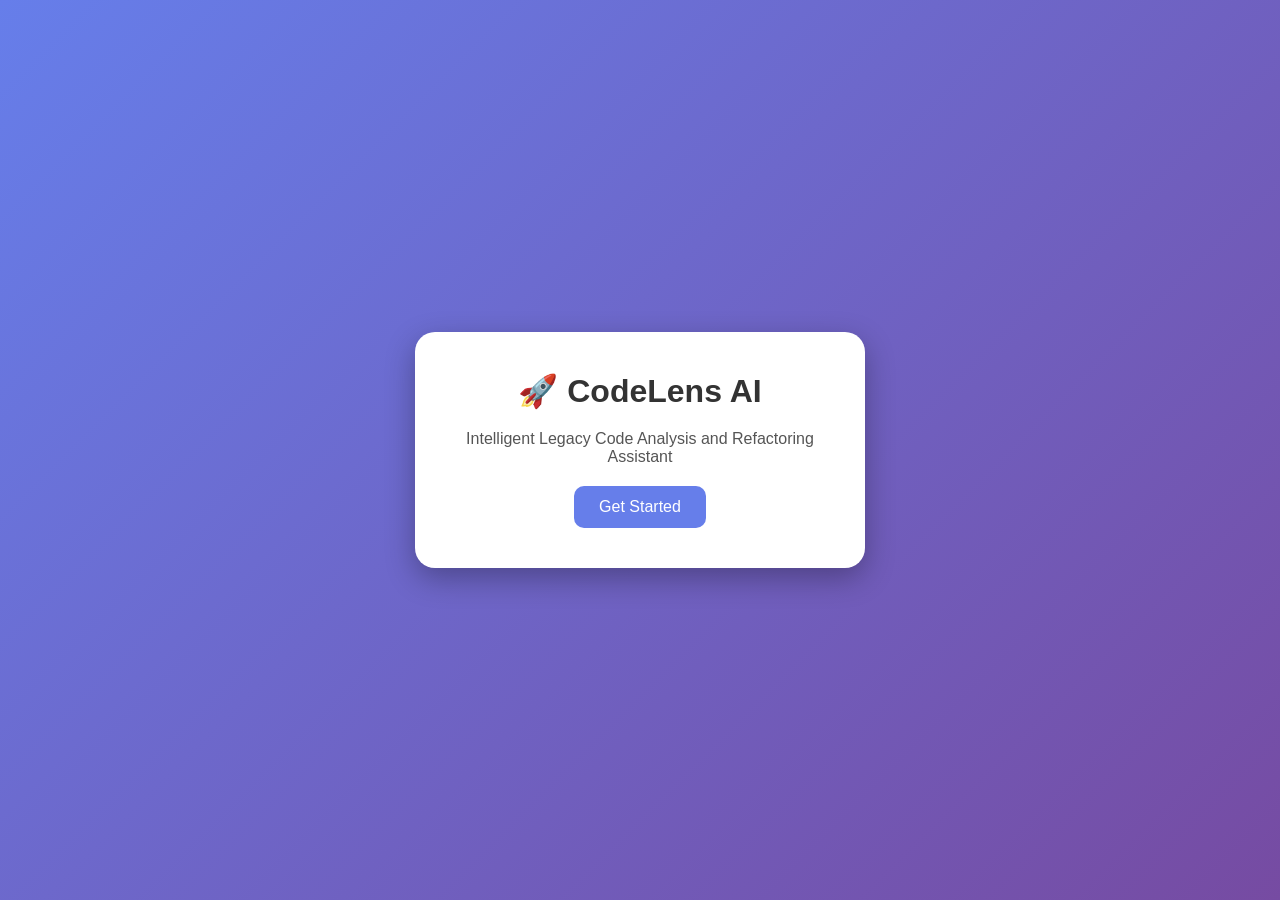
<file: frontend/index.html>
<!DOCTYPE html>
<html>
<head>
    <title>CodeLens AI</title>
    <link rel="stylesheet" href="style.css">
</head>
<body>

<div class="container">

    <h1>🚀 CodeLens AI</h1>

    <p>
        Intelligent Legacy Code Analysis and Refactoring Assistant
    </p>

    <a href="login.html">
        <button>Get Started</button>
    </a>

</div>

</body>
</html>
</file>
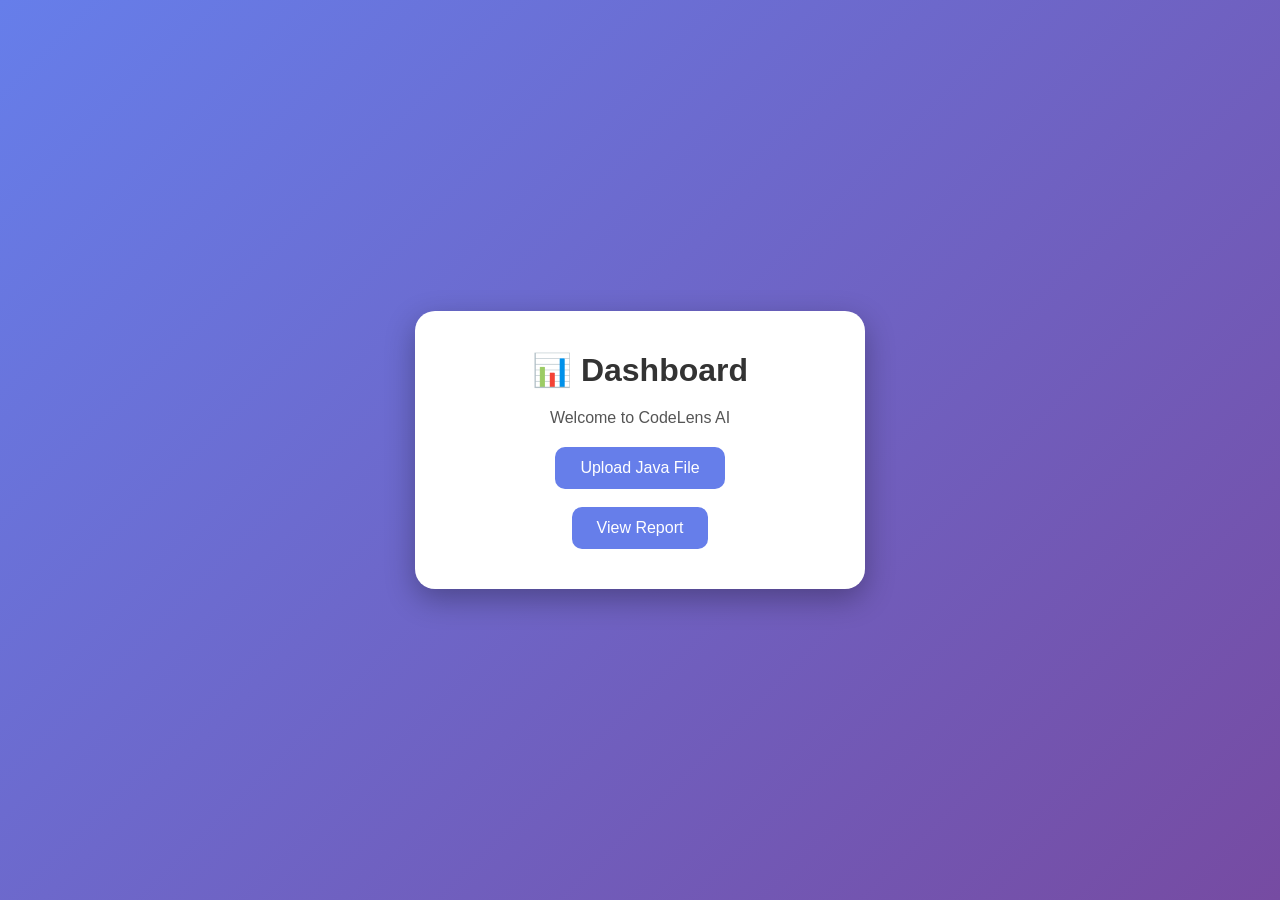
<file: frontend/dashboard.html>
<!DOCTYPE html>
<html>
<head>
    <title>Dashboard</title>
    <link rel="stylesheet" href="style.css">
</head>
<body>

<div class="container">

    <h1>📊 Dashboard</h1>

    <p>Welcome to CodeLens AI</p>

    <a href="upload.html">
        <button>Upload Java File</button>
    </a>

    <br><br>

    <a href="report.html">
        <button>View Report</button>
    </a>

</div>

</body>
</html>
</file>
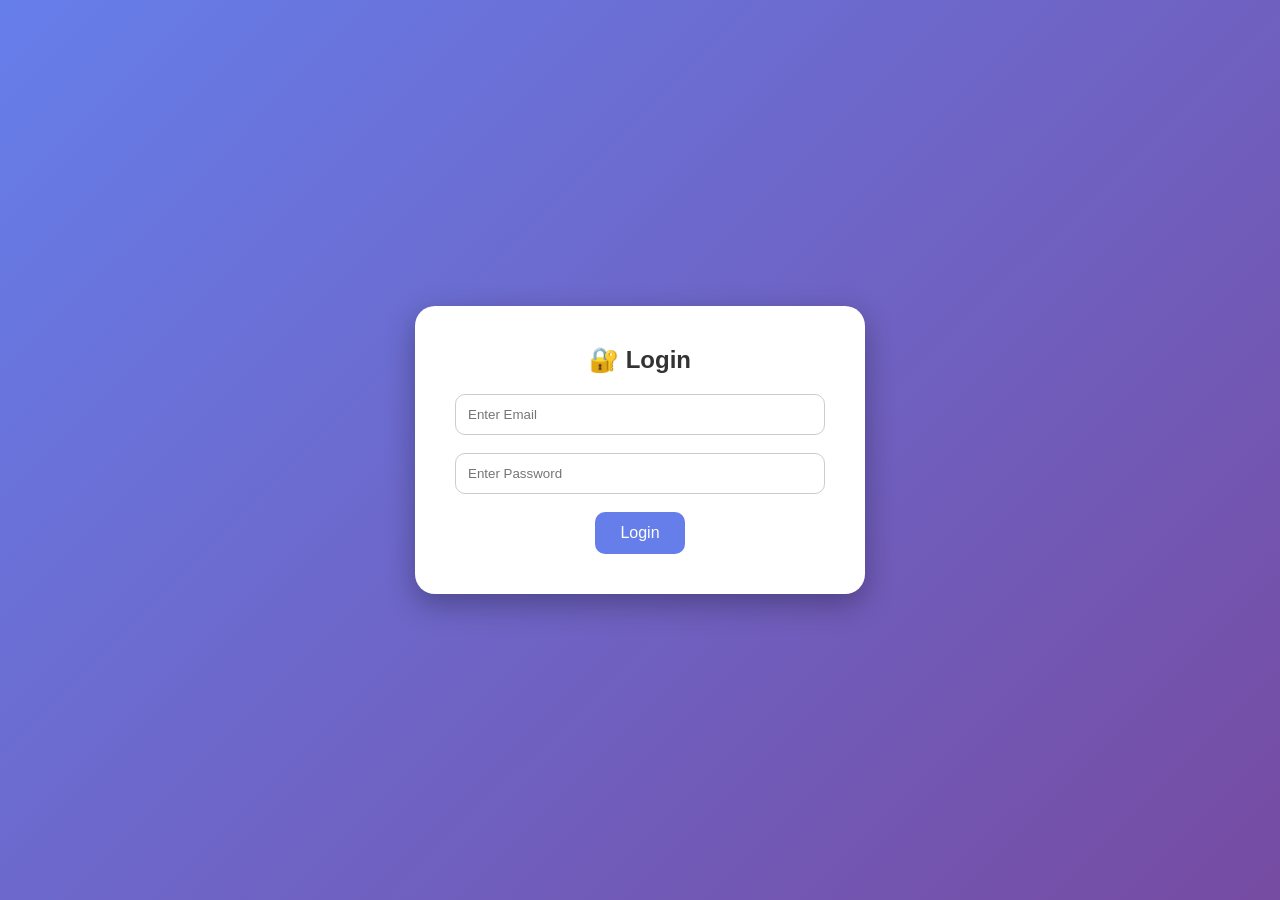
<file: frontend/login.html>
<!DOCTYPE html>
<html>
<head>
    <title>Login</title>
    <link rel="stylesheet" href="style.css">
</head>
<body>

<div class="container">

    <h2>🔐 Login</h2>

    <input type="email" placeholder="Enter Email">

    <br><br>

    <input type="password" placeholder="Enter Password">

    <br><br>

    <a href="dashboard.html">
        <button>Login</button>
    </a>

</div>

</body>
</html>
</file>
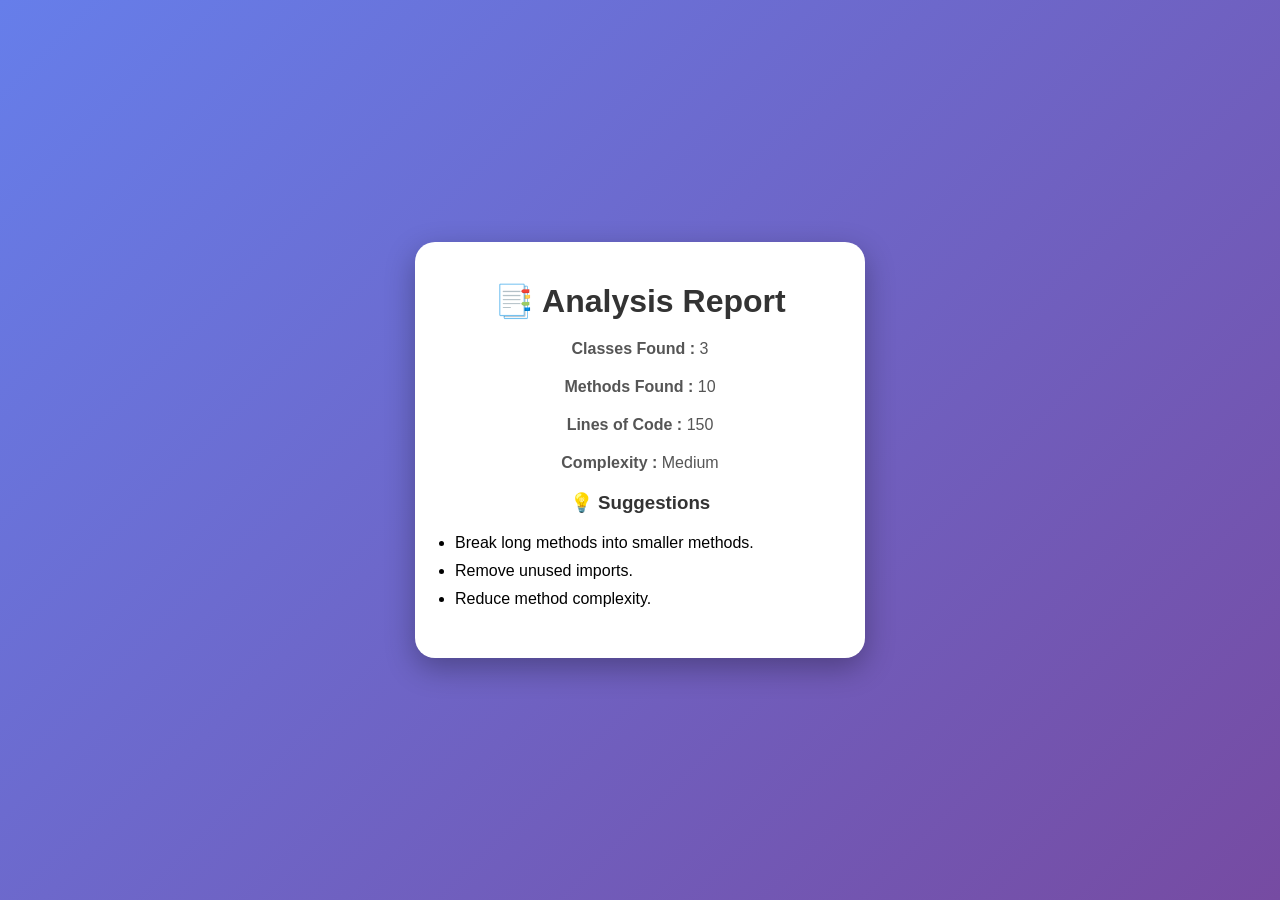
<file: frontend/report.html>
<!DOCTYPE html>
<html>
<head>
    <title>Report</title>
    <link rel="stylesheet" href="style.css">
</head>
<body>

<div class="container">

    <h1>📑 Analysis Report</h1>

    <p><b>Classes Found :</b> 3</p>

    <p><b>Methods Found :</b> 10</p>

    <p><b>Lines of Code :</b> 150</p>

    <p><b>Complexity :</b> Medium</p>

    <h3>💡 Suggestions</h3>

    <ul>
        <li>Break long methods into smaller methods.</li>
        <li>Remove unused imports.</li>
        <li>Reduce method complexity.</li>
    </ul>

</div>

</body>
</html>
</file>
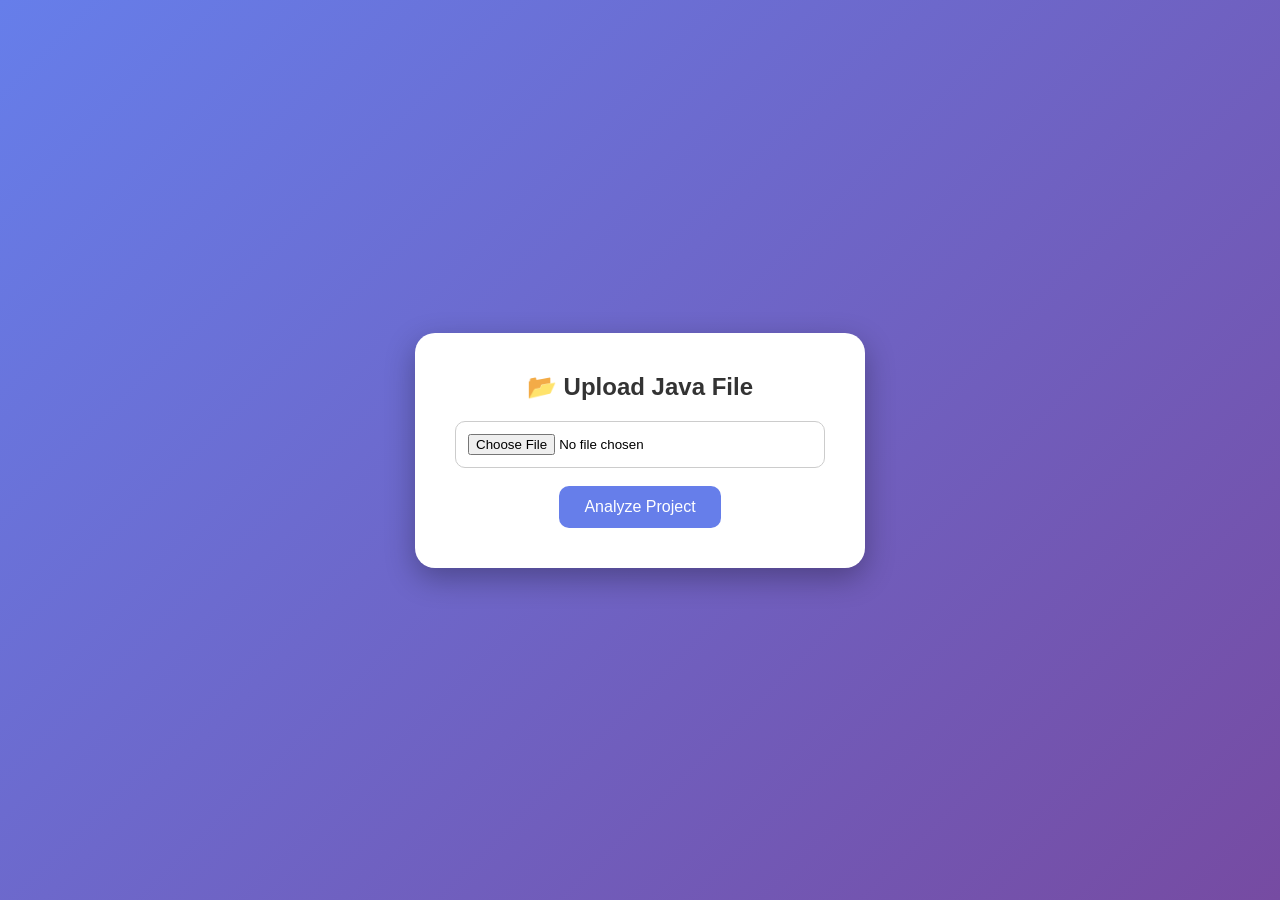
<file: frontend/upload.html>
<!DOCTYPE html>
<html>
<head>
    <title>Upload Java File</title>
    <link rel="stylesheet" href="style.css">
</head>
<body>

<div class="container">

    <h2>📂 Upload Java File</h2>

    <input type="file" id="javaFile">

    <br><br>

    <button onclick="analyzeFile()">
        Analyze Project
    </button>

</div>

<script src="script.js"></script>

</body>
</html>
</file>
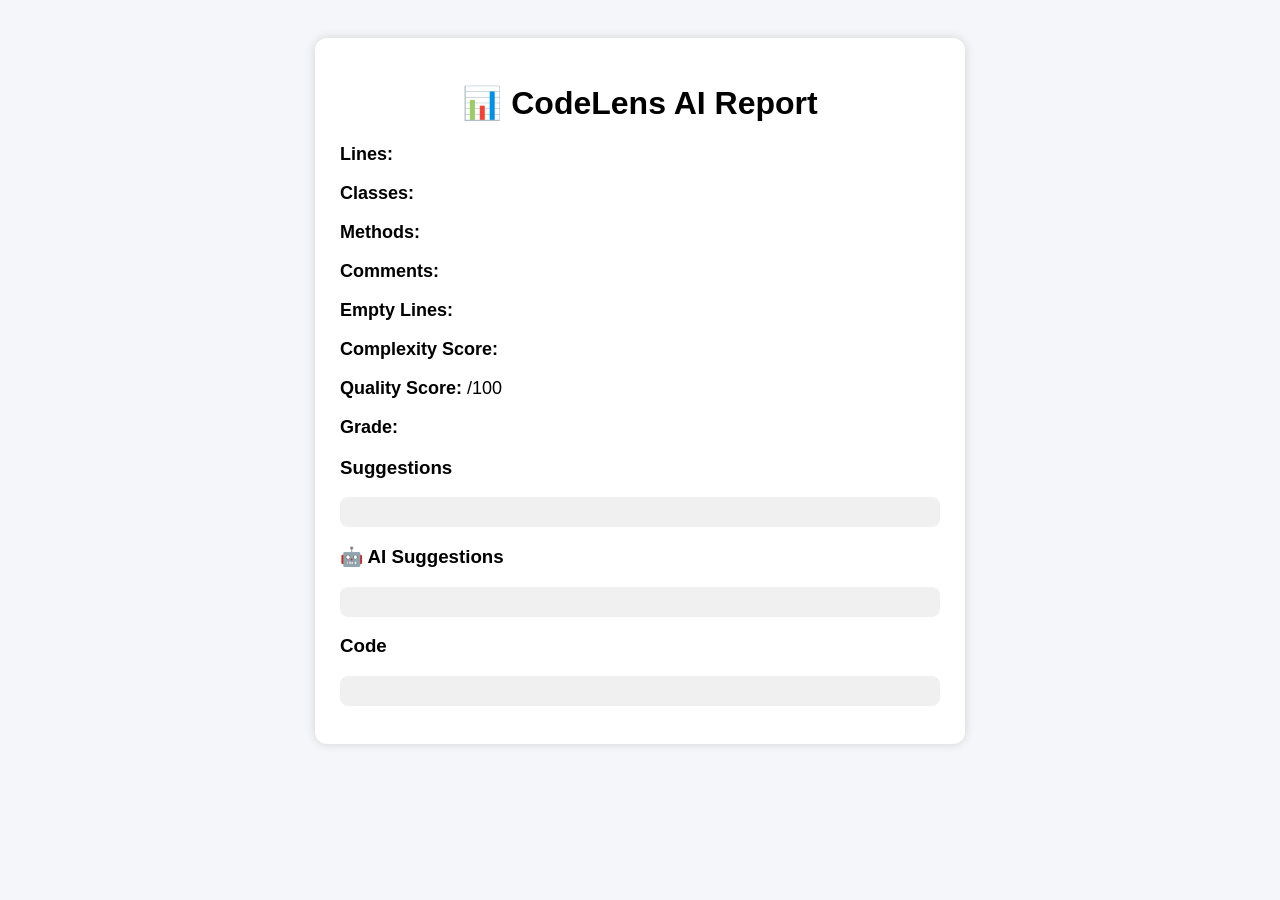
<file: backend/backend/src/main/resources/templates/report.html>
<!DOCTYPE html>
<html xmlns:th="http://www.thymeleaf.org">
<head>
    <title>CodeLens AI Report</title>
    <style>
        body {
            font-family: Arial, sans-serif;
            background-color: #f4f6f9;
            padding: 30px;
        }

        .card {
            background: white;
            width: 600px;
            margin: auto;
            padding: 25px;
            border-radius: 12px;
            box-shadow: 0px 0px 10px lightgray;
        }

        h1 {
            text-align: center;
        }

        p {
            font-size: 18px;
        }

        pre {
            background: #f0f0f0;
            padding: 15px;
            border-radius: 8px;
            overflow-x: auto;
        }
    </style>
</head>
<body>

<div class="card">
    <h1>📊 CodeLens AI Report</h1>

    <p><b>Lines:</b> <span th:text="${lines}"></span></p>
    <p><b>Classes:</b> <span th:text="${classes}"></span></p>
    <p><b>Methods:</b> <span th:text="${methods}"></span></p>
    <p><b>Comments:</b> <span th:text="${comments}"></span></p>
    <p><b>Empty Lines:</b> <span th:text="${emptyLines}"></span></p>
    <p><b>Complexity Score:</b> <span th:text="${complexity}"></span></p>
    <p><b>Quality Score:</b> <span th:text="${score}"></span>/100</p>
    <p><b>Grade:</b> <span th:text="${grade}"></span></p>

    <h3>Suggestions</h3>
    <pre th:text="${suggestion}"></pre>
    
    <h3>🤖 AI Suggestions</h3>
<pre th:text="${aiSuggestion}"></pre>

    <h3>Code</h3>
    <pre th:text="${content}"></pre>
</div>

</body>
</html>
</file>
<file: frontend/style.css>
*{
    margin:0;
    padding:0;
    box-sizing:border-box;
    font-family:'Segoe UI',sans-serif;
}

body{
    background:linear-gradient(135deg,#667eea,#764ba2);
    min-height:100vh;
    display:flex;
    justify-content:center;
    align-items:center;
}

.container{
    width:450px;
    background:white;
    padding:40px;
    border-radius:20px;
    text-align:center;
    box-shadow:0px 10px 30px rgba(0,0,0,0.3);
}

h1{
    color:#333;
    margin-bottom:20px;
}

h2{
    color:#333;
    margin-bottom:20px;
}

h3{
    color:#333;
    margin-top:20px;
    margin-bottom:20px;
}

p{
    color:#555;
    margin-bottom:20px;
}

input{
    width:100%;
    padding:12px;
    border:1px solid #ccc;
    border-radius:10px;
    outline:none;
}

input:focus{
    border:2px solid #667eea;
}

button{
    background:#667eea;
    color:white;
    border:none;
    padding:12px 25px;
    border-radius:10px;
    cursor:pointer;
    font-size:16px;
    transition:0.3s;
}

button:hover{
    background:#764ba2;
    transform:scale(1.05);
}

ul{
    text-align:left;
    margin-top:20px;
}

li{
    margin-bottom:10px;
}
</file>
